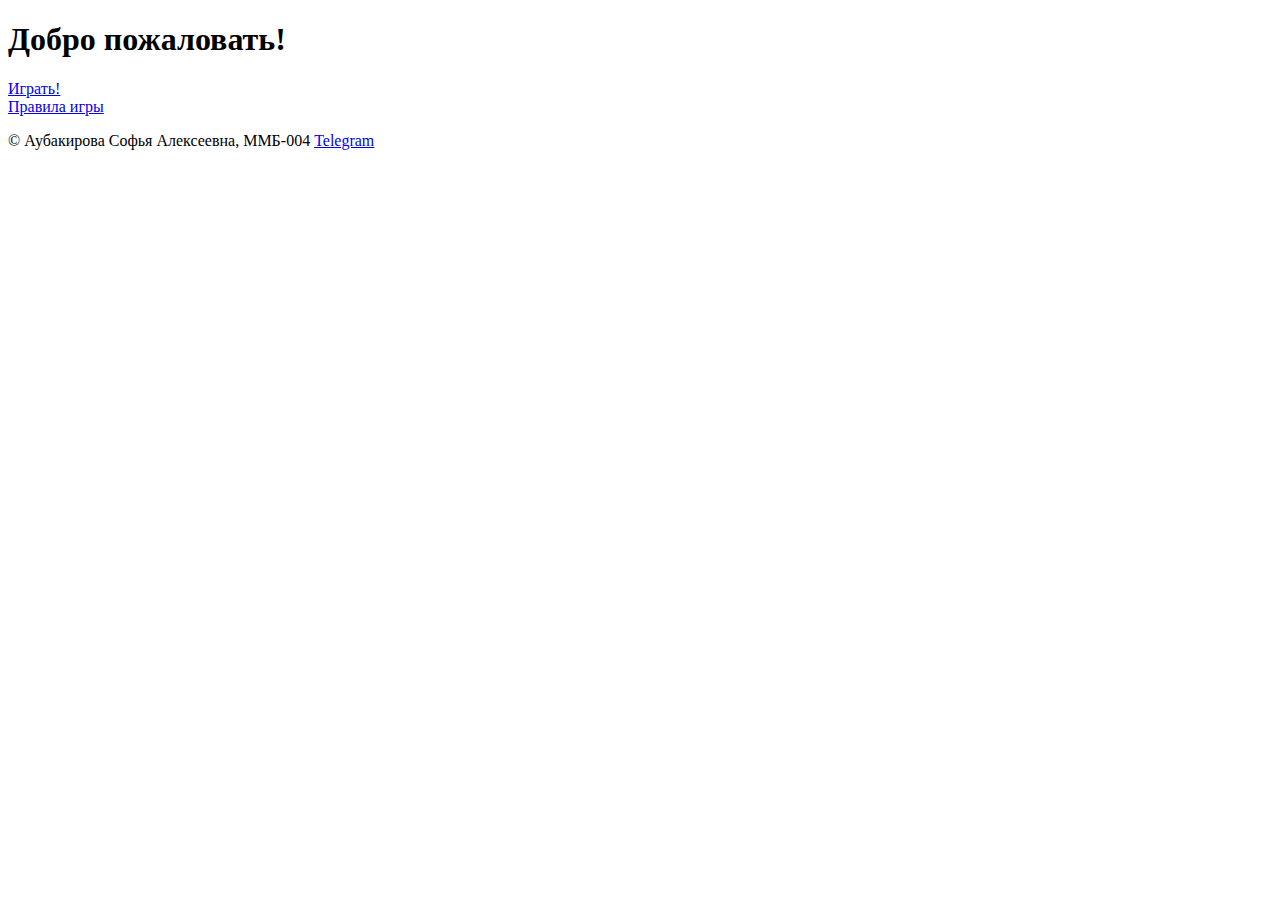
<file: index.html>
<!DOCTYPE html>
<html lang="ru">
    <head>
        <meta charset="utf-8">
        <meta name="viewport" content="width=device-width, initial-scale=1.0">
        <title>Шашки</title>
    </head>
    <body>
        <h1>Добро пожаловать!</h1>
        <nav class="menu">
            <a href="game.html">Играть!</a><br>
            <a href="rules.html">Правила игры</a>
        </nav>
        <footer>
            <p>&copy; Аубакирова Софья Алексеевна, ММБ-004
                <a href="https://t.me/hhhsoya">Telegram
                </a>
            </p>
        </footer>
    </body>
    </html>
</file>
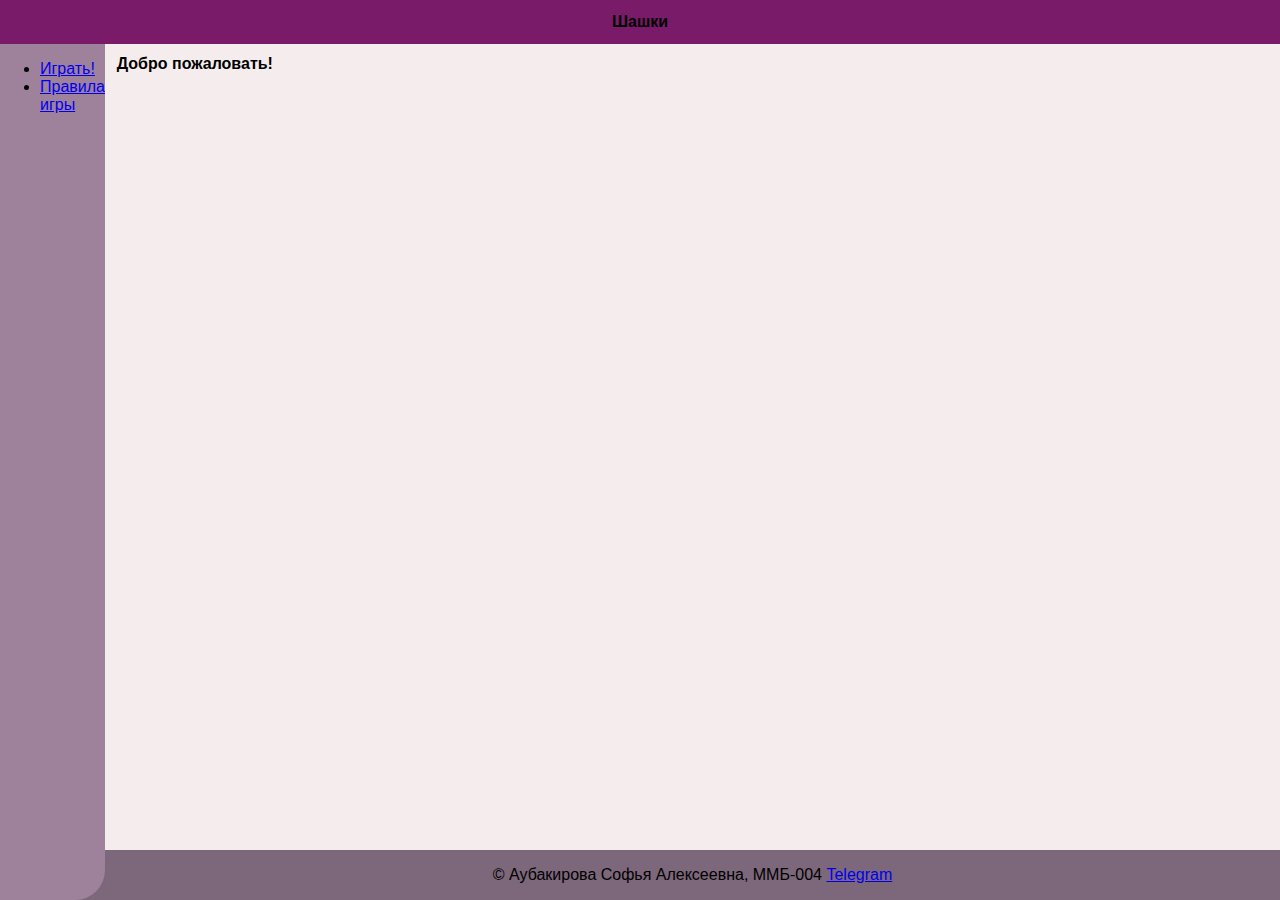
<file: 2lab/index.html>
<!DOCTYPE html>
<html lang="ru">
    <head>
        <meta charset="utf-8">
        <meta name="viewport" content="width=device-width, initial-scale=1.0">
        <link href="styles/styles.css" rel="stylesheet">
        <title>Шашки</title>
    </head>

    <body>
        <header>
            <h1>
                 Шашки
            </h1>
        </header>

        <nav>
            <ul>
                <li>
                    <a href="game.html">Играть!</a></li>
                <li>
                    <a href="rules.html">Правила игры</a></li>
        </ul>
        </nav>
        <main>    
            <h1>Добро пожаловать!</h1>
        </main>

        <footer>
            <p>&copy; Аубакирова Софья Алексеевна, ММБ-004
                <a href="https://t.me/hhhsoya">Telegram
                </a>
            </p>
        </footer>
    </body>
    </html>
</file>
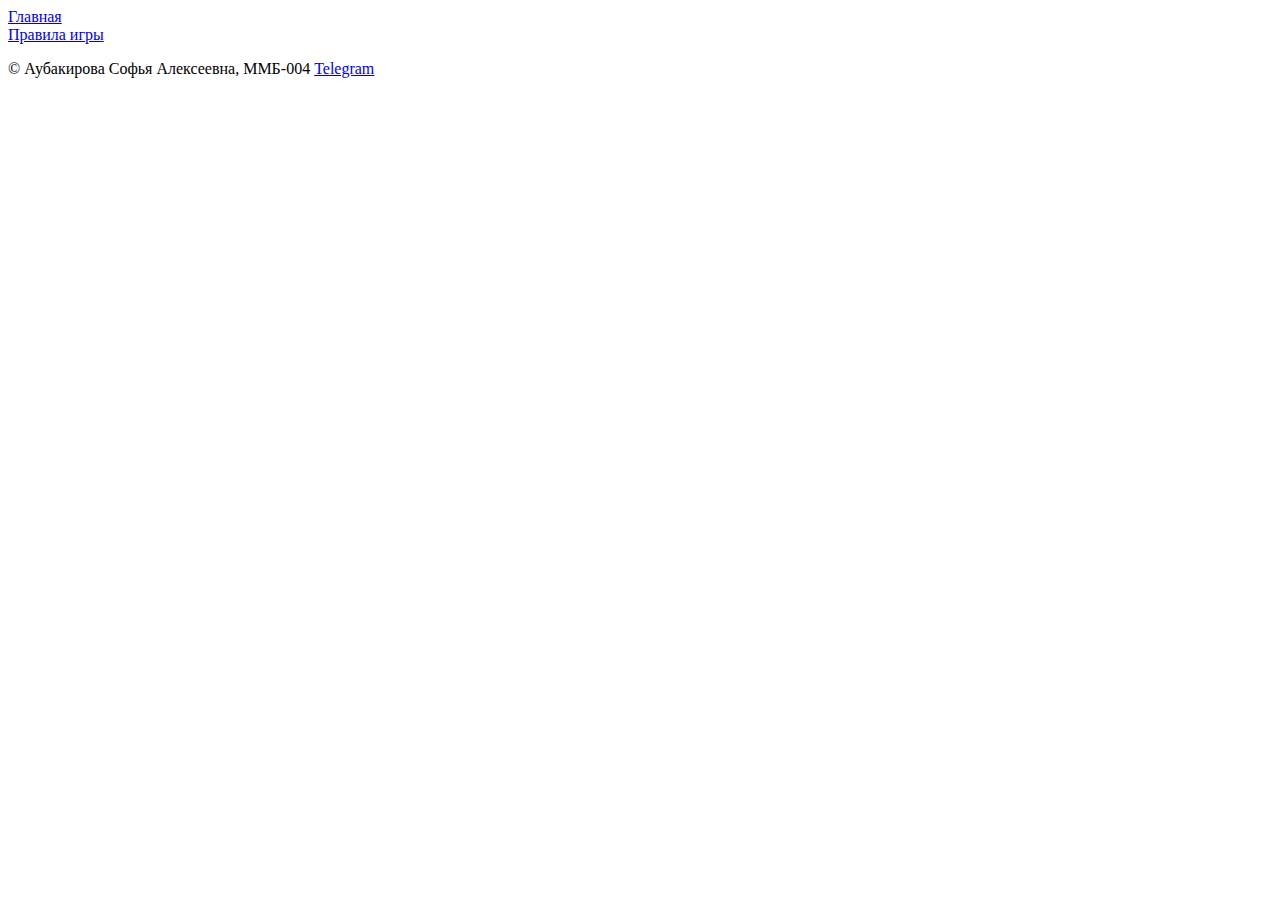
<file: game.html>
<!DOCTYPE html>
<html>
    <head>
        <title>Шашки</title>
        <meta charset="UTF-8">
        <meta name="viewport" content="width=device-width, initial-scale=1.0">
        <nav>
            <a href="index.html">Главная</a><br>
            <a href="rules.html">Правила игры</a>
        </nav>
        <body>
           

        <footer>
            <p>&copy; Аубакирова Софья Алексеевна, ММБ-004
                <a href="https://t.me/hhhsoya">Telegram
                </a>
            </p>
        </footer>
    </body>
        </html>
</file>
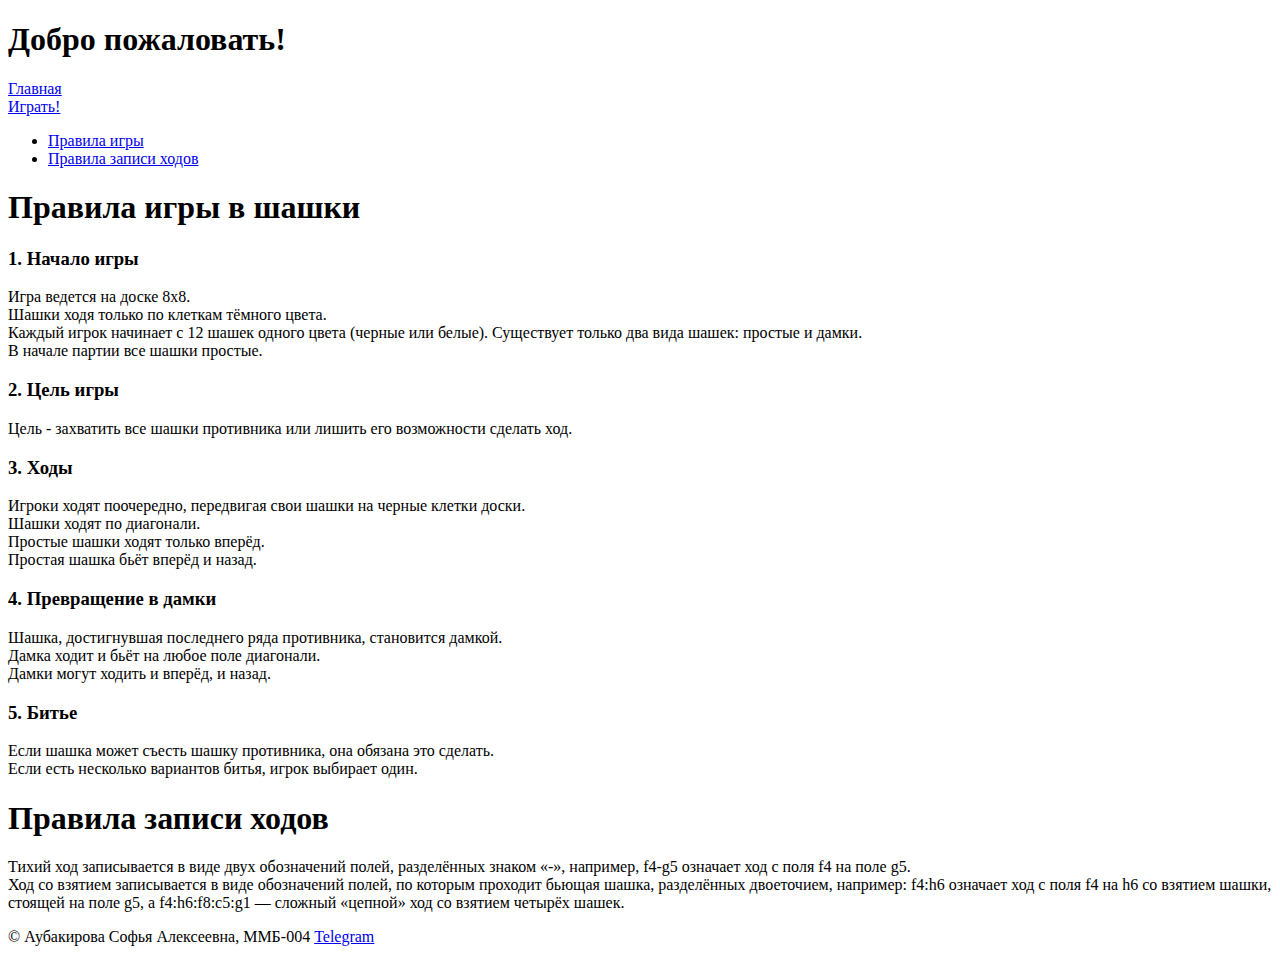
<file: rules.html>
<!DOCTYPE html>
<html>
    <head>
        <title>Правила игры</title>
        <meta charset="UTF-8">
        <meta name="viewport" content="width=device-width, initial-scale=1.0">
            <h1>Добро пожаловать!</h1>

            <nav class="menu">
                <a href="index.html">Главная</a><br>
                <a href="game.html">Играть!</a>
            </nav>
    </head>

    <body>
        <section class="text">
            <ul>
                <li>
                    <a href="#rules">Правила игры</a>
                </li>
                <li> <a href="#turns">Правила записи ходов</a></li>
            </ul>

            <header>
                <h1 id="rules"><a name="rules"></a>Правила игры в шашки</h1>
            </header>
             
            <main>
                <article>
                <section>
                    <h3>1. Начало игры</h3>
                    <p>Игра ведется на доске 8x8.<br>
                    Шашки ходя только по клеткам тёмного цвета.<br>
                    Каждый игрок начинает с 12 шашек одного цвета (черные или белые).
                    Существует только два вида шашек: простые и дамки.<br>
                    В начале партии все шашки простые.</p> 
                </section>
            
                <section>
                    <h3>2. Цель игры</h3>
                    <p>Цель - захватить все шашки противника или лишить его возможности сделать ход.</p>
                </section>
            
                <section>
                    <h3>3. Ходы</h3>
                    <p>Игроки ходят поочередно, передвигая свои шашки на черные клетки доски.<br>
                        Шашки ходят по диагонали.<br>
                        Простые шашки ходят только вперёд.<br>
                        Простая шашка бьёт вперёд и назад.</p>
                </section>
            
                <section>
                    <h3>4. Превращение в дамки</h3>
                    <p>Шашка, достигнувшая последнего ряда противника, становится дамкой.<br>
                     Дамка ходит и бьёт на любое поле диагонали.<br>
                     Дамки могут ходить и вперёд, и назад.</p>
                </section>
            
                <section>
                    <h3>5. Битье</h3>
                    <p>Если шашка может съесть шашку противника, она обязана это сделать.<br>
                    Если есть несколько вариантов битья, игрок выбирает один.</p>
                </section>
            </article>
        </main>

         <header>
            <h1 id="rules"><a name="rules"></a>Правила записи ходов</h1>
         </header>
         
         <main>
            <article>
                <section>
                    <p>Тихий ход записывается в виде двух обозначений полей, разделённых знаком «-», например, f4-g5 означает ход с поля f4 на поле g5.<br>
                    Ход со взятием записывается в виде обозначений полей, по которым проходит бьющая шашка, разделённых двоеточием, например: f4:h6 означает ход с поля f4 на h6 со взятием шашки, стоящей на поле g5, а f4:h6:f8:c5:g1 — сложный «цепной» ход со взятием четырёх шашек.</p>
                </section>
        </article>
        </main>

    <footer>
        <p>&copy; Аубакирова Софья Алексеевна, ММБ-004
            <a href="https://t.me/hhhsoya">Telegram
            </a>
        </p>
    </footer>

    </body>
</html>
</file>
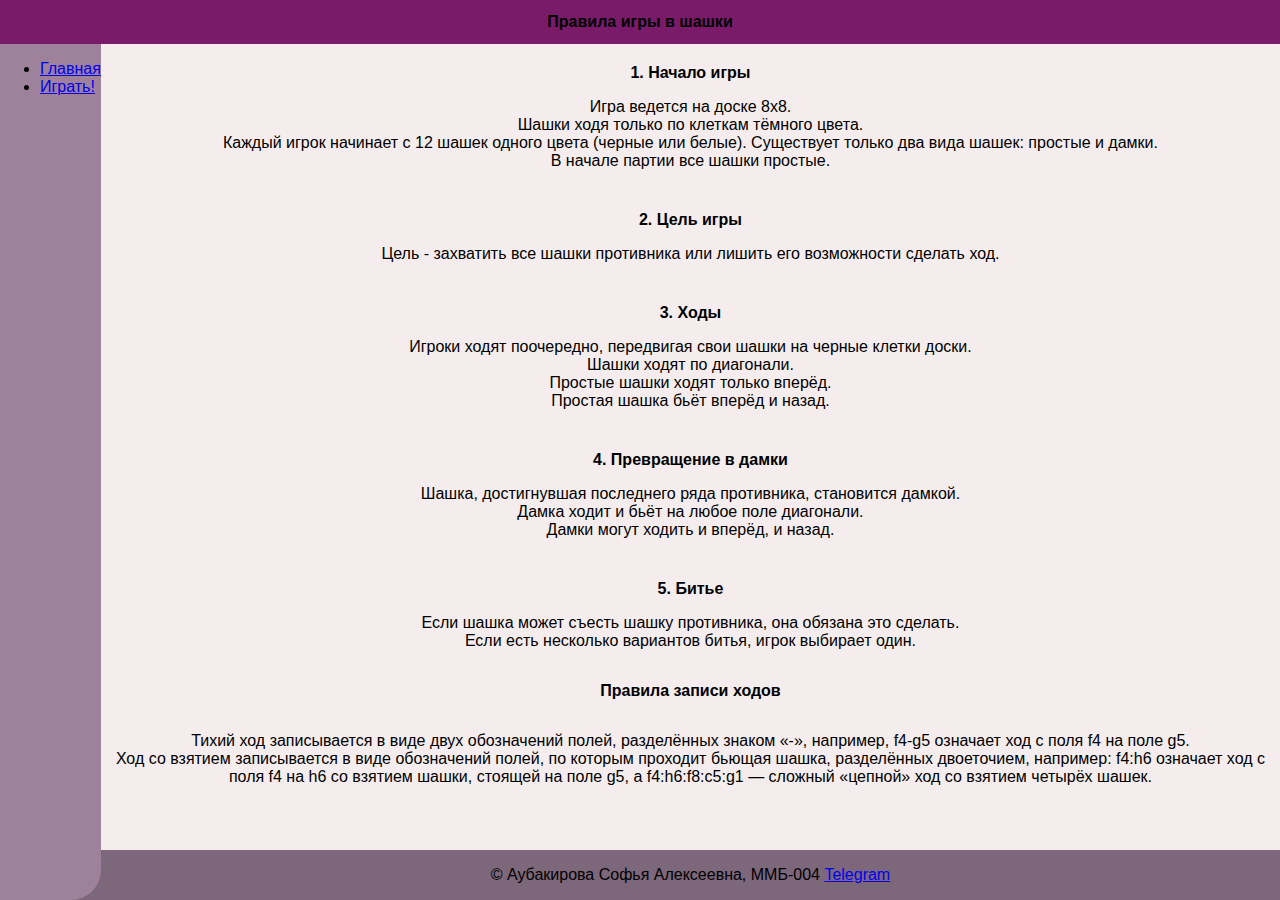
<file: 2lab/rules.html>
<!DOCTYPE html>
<html>
    <head>
        <title>Правила игры</title>
        <meta charset="UTF-8">
        <meta name="viewport" content="width=device-width, initial-scale=1.0">
        <link href="styles/styles.css" rel="stylesheet">
        </head>

        <body> 
            <nav>
                <ul>
                    <li>
                        <a href="index.html">Главная</a></li>
                    <li>
                        <a href="game.html">Играть!</a></li>
            </ul>
            </nav>
    
        <body>
            <header>
                <h1>Правила игры в шашки</h1>
            </header>
        </body>

            <main>
                <article>
                <section>
                    <h3>1. Начало игры</h3>
                    <p>Игра ведется на доске 8x8.<br>
                    Шашки ходя только по клеткам тёмного цвета.<br>
                    Каждый игрок начинает с 12 шашек одного цвета (черные или белые).
                    Существует только два вида шашек: простые и дамки.<br>
                    В начале партии все шашки простые.</p> 
                </section>
            
                <section>
                    <h3>2. Цель игры</h3>
                    <p>Цель - захватить все шашки противника или лишить его возможности сделать ход.</p>
                </section>
            
                <section>
                    <h3>3. Ходы</h3>
                    <p>Игроки ходят поочередно, передвигая свои шашки на черные клетки доски.<br>
                        Шашки ходят по диагонали.<br>
                        Простые шашки ходят только вперёд.<br>
                        Простая шашка бьёт вперёд и назад.</p>
                </section>
            
                <section>
                    <h3>4. Превращение в дамки</h3>
                    <p>Шашка, достигнувшая последнего ряда противника, становится дамкой.<br>
                     Дамка ходит и бьёт на любое поле диагонали.<br>
                     Дамки могут ходить и вперёд, и назад.</p>
                </section>
            
                <section>
                    <h3>5. Битье</h3>
                    <p>Если шашка может съесть шашку противника, она обязана это сделать.<br>
                    Если есть несколько вариантов битья, игрок выбирает один.</p>
                </section>
            </article>

         <header>
            <h1>Правила записи ходов</h1>
         </header>
         
            <article>
                <section>
                    <p>Тихий ход записывается в виде двух обозначений полей, разделённых знаком «-», например, f4-g5 означает ход с поля f4 на поле g5.<br>
                    Ход со взятием записывается в виде обозначений полей, по которым проходит бьющая шашка, разделённых двоеточием, например: f4:h6 означает ход с поля f4 на h6 со взятием шашки, стоящей на поле g5, а f4:h6:f8:c5:g1 — сложный «цепной» ход со взятием четырёх шашек.</p>
                </section>
        </article>
        </main>
    <footer>
        <p>&copy; Аубакирова Софья Алексеевна, ММБ-004
            <a href="https://t.me/hhhsoya">Telegram
            </a>
        </p>
    </footer>

    </body>
</html>
</file>
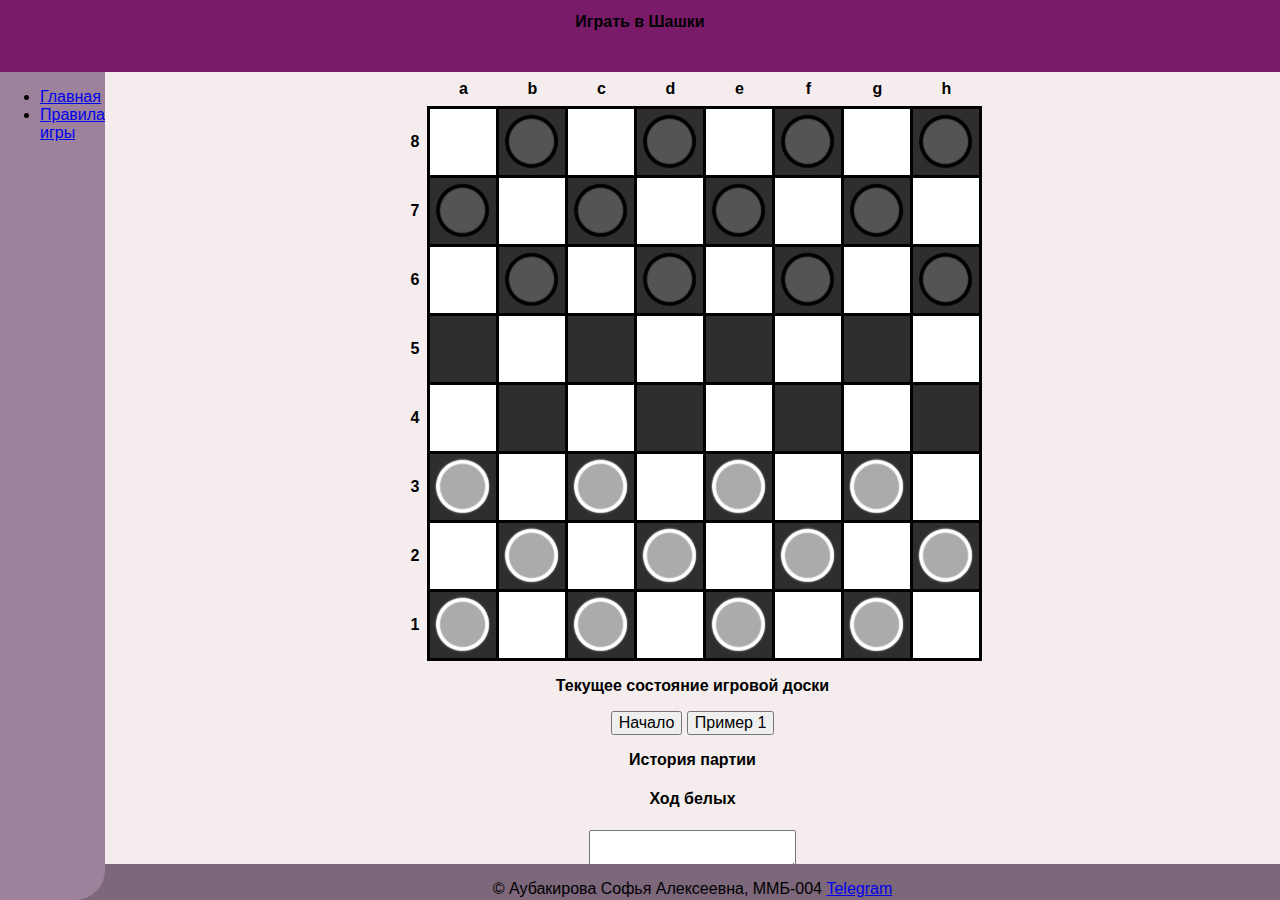
<file: 3lab/game.html>
<!DOCTYPE html>
<html>
    <head>
        <meta charset="UTF-8">
        <meta name="viewport" content="width=device-width, initial-scale=1.0">
        <link href="styles/styles.css" rel="stylesheet">
        <script src="scripts/game.js" defer></script>
        <title>Шашки</title>
    </head>

    <body>
        <header>
            <h1>
             Играть в Шашки
            </h1>
        </header>

        <nav>
            <ul>
                <li>
                    <a href="index.html">Главная</a></li>
                <li>
                    <a href="rules.html">Правила игры</a></li>
        </ul>
        </nav>

        <main> 
            <article class="game">
                    <table class="chess-board">
                        <tbody>
                            <tr>
                                <th></th>
                                <th>a</th>
                                <th>b</th>
                                <th>c</th>
                                <th>d</th>
                                <th>e</th>
                                <th>f</th>
                                <th>g</th>
                                <th>h</th>
                            </tr>
                            <th>8</th>
                            <td class="light" id="a8" onclick="handleFieldClick(this)"><img></td>
                            <td class="dark"  id="b8" onclick="handleFieldClick(this)"><img></td>
                            <td class="light" id="c8" onclick="handleFieldClick(this)"><img></td>
                            <td class="dark"  id="d8" onclick="handleFieldClick(this)"><img></td>
                            <td class="light" id="e8" onclick="handleFieldClick(this)"><img></td>
                            <td class="dark"  id="f8" onclick="handleFieldClick(this)"><img></td>
                            <td class="light" id="g8" onclick="handleFieldClick(this)"><img></td>
                            <td class="dark"  id="h8" onclick="handleFieldClick(this)"><img></td>
                           
                            </tr>
                            <tr>
                                <th>7</th>
                                <td class="dark"  id="a7" onclick="handleFieldClick(this)"><img></td>
                                <td class="light" id="b7" onclick="handleFieldClick(this)"><img></td>
                                <td class="dark"  id="c7" onclick="handleFieldClick(this)"><img></td>
                                <td class="light" id="d7" onclick="handleFieldClick(this)"><img></td>
                                <td class="dark"  id="e7" onclick="handleFieldClick(this)"><img></td>
                                <td class="light" id="f7" onclick="handleFieldClick(this)"><img></td>
                                <td class="dark"  id="g7" onclick="handleFieldClick(this)"><img></td>
                                <td class="light" id="h7" onclick="handleFieldClick(this)"><img></td>
                               
                            </tr>
                            <tr>
                                <th>6</th>
                                <td class="light" id="a6" onclick="handleFieldClick(this)"><img></td>
                                <td class="dark"  id="b6" onclick="handleFieldClick(this)"><img></td>
                                <td class="light" id="c6" onclick="handleFieldClick(this)"><img></td>
                                <td class="dark"  id="d6" onclick="handleFieldClick(this)"><img></td>
                                <td class="light" id="e6" onclick="handleFieldClick(this)"><img></td>
                                <td class="dark"  id="f6" onclick="handleFieldClick(this)"><img></td>
                                <td class="light" id="g6" onclick="handleFieldClick(this)"><img></td>
                                <td class="dark"  id="h6" onclick="handleFieldClick(this)"><img></td>
                              
                            </tr>
                            <tr>
                                <th>5</th>
                                <td class="dark"  id="a5" onclick="handleFieldClick(this)"><img></td>
                                <td class="light" id="b5" onclick="handleFieldClick(this)"><img></td>
                                <td class="dark"  id="c5" onclick="handleFieldClick(this)"><img></td>
                                <td class="light" id="d5" onclick="handleFieldClick(this)"><img></td>
                                <td class="dark"  id="e5" onclick="handleFieldClick(this)"><img></td>
                                <td class="light" id="f5" onclick="handleFieldClick(this)"><img></td>
                                <td class="dark"  id="g5" onclick="handleFieldClick(this)"><img></td>
                                <td class="light" id="h5" onclick="handleFieldClick(this)"><img></td>
                                 
                            </tr>
                            <tr>
                                <th>4</th>
                                <td class="light" id="a4" onclick="handleFieldClick(this)"><img></td>
                                <td class="dark"  id="b4" onclick="handleFieldClick(this)"><img></td>
                                <td class="light" id="c4" onclick="handleFieldClick(this)"><img></td>
                                <td class="dark"  id="d4" onclick="handleFieldClick(this)"><img></td>
                                <td class="light" id="e4" onclick="handleFieldClick(this)"><img></td>
                                <td class="dark"  id="f4" onclick="handleFieldClick(this)"><img></td>
                                <td class="light" id="g4" onclick="handleFieldClick(this)"><img></td>
                                <td class="dark"  id="h4" onclick="handleFieldClick(this)"><img></td>
                                 
                            </tr>
                            <tr>
                                <th>3</th>
                                <td class="dark"  id="a3" onclick="handleFieldClick(this)"><img></td>
                                <td class="light" id="b3" onclick="handleFieldClick(this)"><img></td>
                                <td class="dark"  id="c3" onclick="handleFieldClick(this)"><img></td>
                                <td class="light" id="d3" onclick="handleFieldClick(this)"><img></td>
                                <td class="dark"  id="e3" onclick="handleFieldClick(this)"><img></td>
                                <td class="light" id="f3" onclick="handleFieldClick(this)"><img></td>
                                <td class="dark"  id="g3" onclick="handleFieldClick(this)"><img></td>
                                <td class="light" id="h3" onclick="handleFieldClick(this)"><img></td>
                                
                            </tr>
                            <tr>
                                <th>2</th>
                                <td class="light" id="a2" onclick="handleFieldClick(this)"><img></td>
                                <td class="dark"  id="b2" onclick="handleFieldClick(this)"><img></td>
                                <td class="light" id="c2" onclick="handleFieldClick(this)"><img></td>
                                <td class="dark"  id="d2" onclick="handleFieldClick(this)"><img></td>
                                <td class="light" id="e2" onclick="handleFieldClick(this)"><img></td>
                                <td class="dark"  id="f2" onclick="handleFieldClick(this)"><img></td>
                                <td class="light" id="g2" onclick="handleFieldClick(this)"><img></td>
                                <td class="dark"  id="h2" onclick="handleFieldClick(this)"><img></td>
                                
                            </tr>
                            <tr>
                                <th>1</th>
                                <td class="dark"  id="a1" onclick="handleFieldClick(this)"><img></td>
                                <td class="light" id="b1" onclick="handleFieldClick(this)"><img></td>
                                <td class="dark"  id="c1" onclick="handleFieldClick(this)"><img></td>
                                <td class="light" id="d1" onclick="handleFieldClick(this)"><img></td>
                                <td class="dark"  id="e1" onclick="handleFieldClick(this)"><img></td>
                                <td class="light" id="f1" onclick="handleFieldClick(this)"><img></td>
                                <td class="dark"  id="g1" onclick="handleFieldClick(this)"><img></td>
                                <td class="light" id="h1" onclick="handleFieldClick(this)"><img></td>
                                
                            </tr>
        
                        </tbody>
                    </table> 
                </article>

                <article id="game-control">
                    <header>
                        <h3>
                            Текущее состояние игровой доски
                        </h3>
                    </header>
          
                    <button type="button" onclick="initialLayout()">   <!-- Щелчок по началу игры -->
                        Начало
                    </button>
          
                    <button type="button" onclick="example1Layout()">  <!-- Щелчок для примера  -->
                        Пример 1
                    </button>
                </article>
    
                <article id="history-control">
                    <header>
                        <h3>
                            История партии
                        </h3>
                    </header>
    
                    <article>
                        <h4 id="turn"></h4>
                    </article>
    
                    <textarea id="history" spellcheck="false"></textarea>
                </article>
                </main>

        <footer>
            <p>&copy; Аубакирова Софья Алексеевна, ММБ-004
                <a href="https://t.me/hhhsoya">Telegram
                </a>
            </p>
        </footer>
    </body>
        </html>
</file>
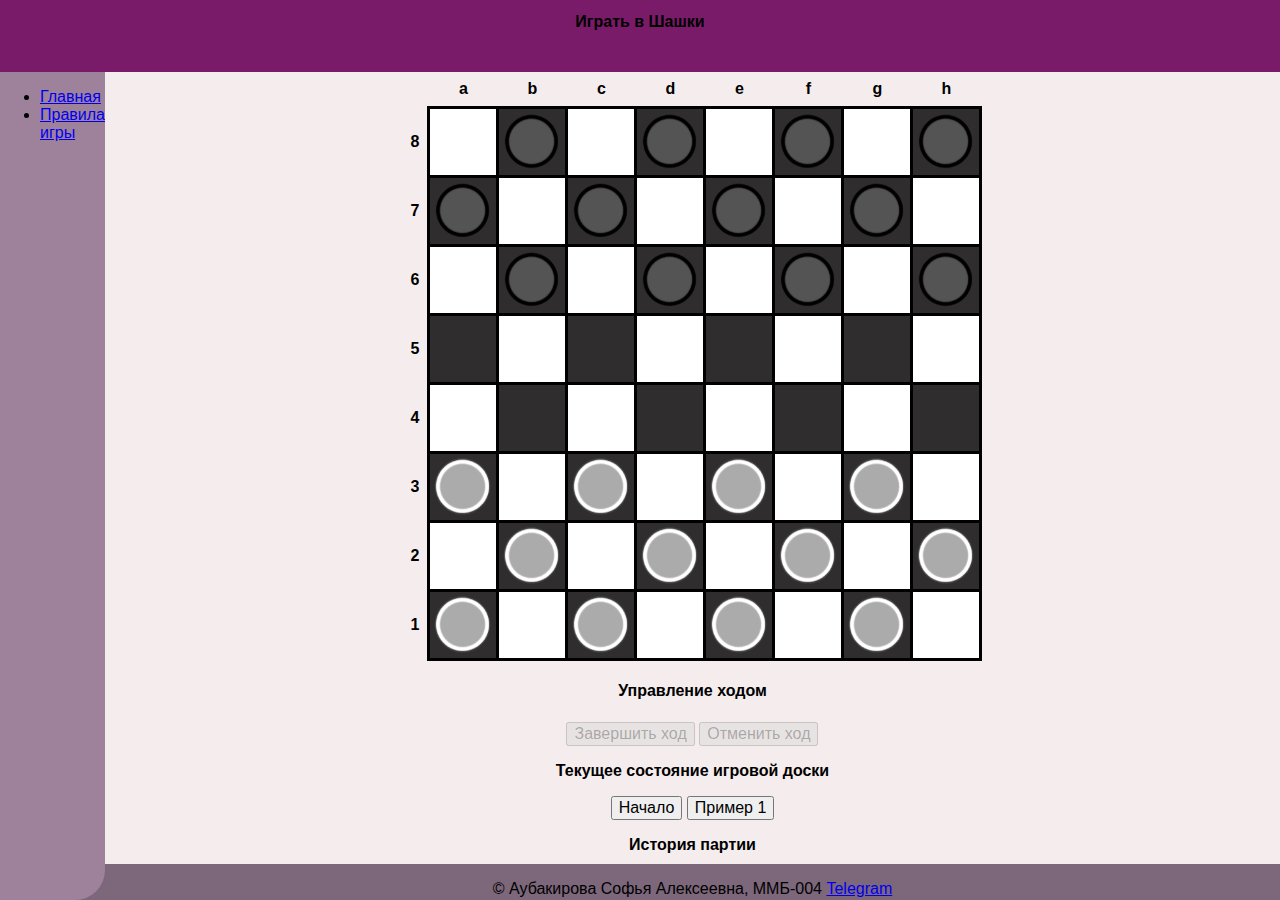
<file: 4lab/game.html>
<!DOCTYPE html>
<html>
    <head>
        <meta charset="UTF-8">
        <meta name="viewport" content="width=device-width, initial-scale=1.0">
        <link href="styles/styles.css" rel="stylesheet">
        <script src="scripts/game.js" defer></script>
        <title>Шашки</title>
    </head>

    <body>
        <header>
            <h1>
             Играть в Шашки
            </h1>
        </header>

        <nav>
            <ul>
                <li>
                    <a href="index.html">Главная</a></li>
                <li>
                    <a href="rules.html">Правила игры</a></li>
        </ul>
        </nav>

        <main> 
            <article class="game">
                    <table class="chess-board">
                        <tbody>
                            <tr>
                                <th></th>
                                <th>a</th>
                                <th>b</th>
                                <th>c</th>
                                <th>d</th>
                                <th>e</th>
                                <th>f</th>
                                <th>g</th>
                                <th>h</th>
                            </tr>
                            <th>8</th>
                            <td class="light" id="a8" onclick="handleFieldClick(this)"><img></td>
                            <td class="dark"  id="b8" onclick="handleFieldClick(this)"><img></td>
                            <td class="light" id="c8" onclick="handleFieldClick(this)"><img></td>
                            <td class="dark"  id="d8" onclick="handleFieldClick(this)"><img></td>
                            <td class="light" id="e8" onclick="handleFieldClick(this)"><img></td>
                            <td class="dark"  id="f8" onclick="handleFieldClick(this)"><img></td>
                            <td class="light" id="g8" onclick="handleFieldClick(this)"><img></td>
                            <td class="dark"  id="h8" onclick="handleFieldClick(this)"><img></td>
                           
                            </tr>
                            <tr>
                                <th>7</th>
                                <td class="dark"  id="a7" onclick="handleFieldClick(this)"><img></td>
                                <td class="light" id="b7" onclick="handleFieldClick(this)"><img></td>
                                <td class="dark"  id="c7" onclick="handleFieldClick(this)"><img></td>
                                <td class="light" id="d7" onclick="handleFieldClick(this)"><img></td>
                                <td class="dark"  id="e7" onclick="handleFieldClick(this)"><img></td>
                                <td class="light" id="f7" onclick="handleFieldClick(this)"><img></td>
                                <td class="dark"  id="g7" onclick="handleFieldClick(this)"><img></td>
                                <td class="light" id="h7" onclick="handleFieldClick(this)"><img></td>
                               
                            </tr>
                            <tr>
                                <th>6</th>
                                <td class="light" id="a6" onclick="handleFieldClick(this)"><img></td>
                                <td class="dark"  id="b6" onclick="handleFieldClick(this)"><img></td>
                                <td class="light" id="c6" onclick="handleFieldClick(this)"><img></td>
                                <td class="dark"  id="d6" onclick="handleFieldClick(this)"><img></td>
                                <td class="light" id="e6" onclick="handleFieldClick(this)"><img></td>
                                <td class="dark"  id="f6" onclick="handleFieldClick(this)"><img></td>
                                <td class="light" id="g6" onclick="handleFieldClick(this)"><img></td>
                                <td class="dark"  id="h6" onclick="handleFieldClick(this)"><img></td>
                              
                            </tr>
                            <tr>
                                <th>5</th>
                                <td class="dark"  id="a5" onclick="handleFieldClick(this)"><img></td>
                                <td class="light" id="b5" onclick="handleFieldClick(this)"><img></td>
                                <td class="dark"  id="c5" onclick="handleFieldClick(this)"><img></td>
                                <td class="light" id="d5" onclick="handleFieldClick(this)"><img></td>
                                <td class="dark"  id="e5" onclick="handleFieldClick(this)"><img></td>
                                <td class="light" id="f5" onclick="handleFieldClick(this)"><img></td>
                                <td class="dark"  id="g5" onclick="handleFieldClick(this)"><img></td>
                                <td class="light" id="h5" onclick="handleFieldClick(this)"><img></td>
                                 
                            </tr>
                            <tr>
                                <th>4</th>
                                <td class="light" id="a4" onclick="handleFieldClick(this)"><img></td>
                                <td class="dark"  id="b4" onclick="handleFieldClick(this)"><img></td>
                                <td class="light" id="c4" onclick="handleFieldClick(this)"><img></td>
                                <td class="dark"  id="d4" onclick="handleFieldClick(this)"><img></td>
                                <td class="light" id="e4" onclick="handleFieldClick(this)"><img></td>
                                <td class="dark"  id="f4" onclick="handleFieldClick(this)"><img></td>
                                <td class="light" id="g4" onclick="handleFieldClick(this)"><img></td>
                                <td class="dark"  id="h4" onclick="handleFieldClick(this)"><img></td>
                                 
                            </tr>
                            <tr>
                                <th>3</th>
                                <td class="dark"  id="a3" onclick="handleFieldClick(this)"><img></td>
                                <td class="light" id="b3" onclick="handleFieldClick(this)"><img></td>
                                <td class="dark"  id="c3" onclick="handleFieldClick(this)"><img></td>
                                <td class="light" id="d3" onclick="handleFieldClick(this)"><img></td>
                                <td class="dark"  id="e3" onclick="handleFieldClick(this)"><img></td>
                                <td class="light" id="f3" onclick="handleFieldClick(this)"><img></td>
                                <td class="dark"  id="g3" onclick="handleFieldClick(this)"><img></td>
                                <td class="light" id="h3" onclick="handleFieldClick(this)"><img></td>
                                
                            </tr>
                            <tr>
                                <th>2</th>
                                <td class="light" id="a2" onclick="handleFieldClick(this)"><img></td>
                                <td class="dark"  id="b2" onclick="handleFieldClick(this)"><img></td>
                                <td class="light" id="c2" onclick="handleFieldClick(this)"><img></td>
                                <td class="dark"  id="d2" onclick="handleFieldClick(this)"><img></td>
                                <td class="light" id="e2" onclick="handleFieldClick(this)"><img></td>
                                <td class="dark"  id="f2" onclick="handleFieldClick(this)"><img></td>
                                <td class="light" id="g2" onclick="handleFieldClick(this)"><img></td>
                                <td class="dark"  id="h2" onclick="handleFieldClick(this)"><img></td>
                                
                            </tr>
                            <tr>
                                <th>1</th>
                                <td class="dark"  id="a1" onclick="handleFieldClick(this)"><img></td>
                                <td class="light" id="b1" onclick="handleFieldClick(this)"><img></td>
                                <td class="dark"  id="c1" onclick="handleFieldClick(this)"><img></td>
                                <td class="light" id="d1" onclick="handleFieldClick(this)"><img></td>
                                <td class="dark"  id="e1" onclick="handleFieldClick(this)"><img></td>
                                <td class="light" id="f1" onclick="handleFieldClick(this)"><img></td>
                                <td class="dark"  id="g1" onclick="handleFieldClick(this)"><img></td>
                                <td class="light" id="h1" onclick="handleFieldClick(this)"><img></td>
                                
                            </tr>
        
                        </tbody>
                    </table> 
                </article>

                <article>
                    <h4>
                        Управление ходом
                    </h4>
        
                    <button id="commit-turn" 
                            type="button"
                            disabled
                            onclick="commitTurn()">
                        Завершить ход
                    </button>
          
                    <button id="rollback-turn"
                            type="button"
                            disabled
                            onclick="rollbackTurn()">
                        Отменить ход
                    </button>
                </article>

                <article id="game-control">
                    <header>
                        <h3>
                            Текущее состояние игровой доски
                        </h3>
                    </header>
          
                    <button type="button" onclick="initialLayout()">   <!-- Щелчок по началу игры -->
                        Начало
                    </button>
          
                    <button type="button" onclick="example1Layout()">  <!-- Щелчок для примера  -->
                        Пример 1
                    </button>
                </article>
    
                <article id="history-control">
                    <header>
                        <h3>
                            История партии
                        </h3>
                    </header>
    
                    <article>
                        <h4 id="turn"></h4>
                    </article>
    
                    <textarea id="history" spellcheck="false"></textarea>
                </article>
                </main>

        <footer>
            <p>&copy; Аубакирова Софья Алексеевна, ММБ-004
                <a href="https://t.me/hhhsoya">Telegram
                </a>
            </p>
        </footer>
    </body>
        </html>
</file>
<file: 2lab/styles/styles.css>
* {
    text-align: center;
    font-size: 100%;
    font-family: Arial, sans-serif;;
}

html {
    overflow: hidden; /*предотвращение прокрутки если текст не вошел*/
}

body{
    height: 100vh;
    background-color: rgb(124, 103, 123);

    margin: 0;
    margin: 0;
    padding: 0;

    display: grid; /*сеточная модель разметки*/

    grid-template-areas: 
        "header header header"
        "nav    main   main"
        "nav    main   main"
        "nav    footer footer";

    grid-template-columns: 2fr 30fr;
    grid-template-rows: 1fr 30fr;
}
/**/
body > header {  /*по заданию:оформление текста других цветов*/
    grid-area: header;
    background-color: rgb(122, 27, 106);
    color: rgb(0, 0, 0);
}

body > nav {  /*по заданию:оформление текста других цветов*/
    grid-area: nav;
    float: left;
    background-color: rgb(158, 129, 154);
    
    border-bottom-right-radius: 30px; /* Закругление правого нижнего угла */
}

body > nav > ul > li { /*по заданию:тег <nav> визуально располагаться слева от основного контента*/
    text-align: left;
}

h1 {
    margin: 1%; /*отступы хедера потом поменять*/
}

main > h1 {
    text-align: left; /*Добро пожаловать!*/
}

body > main {
    grid-area: main;
    background-color: rgb(245, 237, 237);

    overflow: auto;   /*тут будет полоса прокрутки*/
}

 body > main > article > section{
    padding: 0.5ch;
    text-align: center;
}

body > footer {
    grid-area: footer;
    background-color: rgb(124, 103, 123);
    overflow: auto;
}
 

.chess-board { border-spacing: 0; border-collapse: collapse; }
.chess-board th { padding: .5em; }
.chess-board td { border: 5px solid; width: 5em; height: 5em; }
.chess-board .light { background: rgb(255, 255, 255); }
.chess-board .dark { background: rgb(47, 45, 45); }
.chess-board img { display: block; width: 100%;}

.game {
        display: flex;
        flex-wrap: wrap;
        justify-content: center;
        
    }
</file>
<file: 3lab/styles/styles.css>
* {
    text-align: center;
    font-size: 100%;
    font-family: Arial, sans-serif;;
}

html {
    overflow: hidden; /*предотвращение прокрутки если текст не вошел*/
}

body{
    height: 100vh;
    background-color: rgb(124, 103, 123);

    margin: 0;
    margin: 0;
    padding: 0;

    display: grid; /*сеточная модель разметки*/

    grid-template-areas: 
        "header header header"
        "nav    main   main"
        "nav    main   main"
        "nav    footer footer";

    grid-template-columns: 2fr 30fr;
    grid-template-rows: 1fr 10fr 1fr 0.5fr;
}
/**/
body > header {  /*по заданию:оформление текста других цветов*/
    grid-area: header;
    background-color: rgb(122, 27, 106);
    color: rgb(0, 0, 0);
}

body > nav {  /*по заданию:оформление текста других цветов*/
    grid-area: nav;
    float: left;
    background-color: rgb(158, 129, 154);
    
    border-bottom-right-radius: 30px; /* Закругление правого нижнего угла */
}

body > nav > ul > li { /*по заданию:тег <nav> визуально располагаться слева от основного контента*/
    text-align: left;
}

h1 {
    margin: 1%; /*отступы хедера потом поменять*/
}

main > h1 {
    text-align: left; /*Добро пожаловать!*/
}

body > main {
    grid-area: main;
    background-color: rgb(245, 237, 237);

    overflow: auto;   /*тут будет полоса прокрутки*/
}

 body > main > article > section{
    padding: 0.5ch;
    text-align: center;
}

body > footer {
    grid-area: footer;
    background-color: rgb(124, 103, 123);
    overflow: auto;
}
 

.chess-board { border-spacing: 0; border-collapse: collapse; }
.chess-board th { padding: .5em; }
.chess-board td { border: 3px solid; width: 4em; height: 4em; }
.chess-board .light { background: rgb(255, 255, 255); }
.chess-board .dark { background: rgb(47, 45, 45); }
.chess-board img { display: block; width: 100%;}

.game {
        display: flex;
        flex-wrap: wrap;
        justify-content: center;
        
    }
</file>
<file: 4lab/styles/styles.css>
* {
    text-align: center;
    font-size: 100%;
    font-family: Arial, sans-serif;;
}

html {
    overflow: hidden; /*предотвращение прокрутки если текст не вошел*/
}

body{
    height: 100vh;
    background-color: rgb(124, 103, 123);

    margin: 0;
    margin: 0;
    padding: 0;

    display: grid; /*сеточная модель разметки*/

    grid-template-areas: 
        "header header header"
        "nav    main   main"
        "nav    main   main"
        "nav    footer footer";

    grid-template-columns: 2fr 30fr;
    grid-template-rows: 1fr 10fr 1fr 0.5fr;
}
/**/
body > header {  /*по заданию:оформление текста других цветов*/
    grid-area: header;
    background-color: rgb(122, 27, 106);
    color: rgb(0, 0, 0);
}

body > nav {  /*по заданию:оформление текста других цветов*/
    grid-area: nav;
    float: left;
    background-color: rgb(158, 129, 154);
    
    border-bottom-right-radius: 30px; /* Закругление правого нижнего угла */
}

body > nav > ul > li { /*по заданию:тег <nav> визуально располагаться слева от основного контента*/
    text-align: left;
}

h1 {
    margin: 1%; /*отступы хедера потом поменять*/
}

main > h1 {
    text-align: left; /*Добро пожаловать!*/
}

body > main {
    grid-area: main;
    background-color: rgb(245, 237, 237);

    overflow: auto;   /*тут будет полоса прокрутки*/
}

 body > main > article > section{
    padding: 0.5ch;
    text-align: center;
}

body > footer {
    grid-area: footer;
    background-color: rgb(124, 103, 123);
    overflow: auto;
}
 

.chess-board { border-spacing: 0; border-collapse: collapse; }
.chess-board th { padding: .5em; }
.chess-board td { border: 3px solid; width: 4em; height: 4em; }
.chess-board .light { background: rgb(255, 255, 255); }
.chess-board .dark { background: rgb(47, 45, 45); }
.chess-board img { display: block; width: 100%;}

.game {
        display: flex;
        flex-wrap: wrap;
        justify-content: center;
        
    }
</file>
